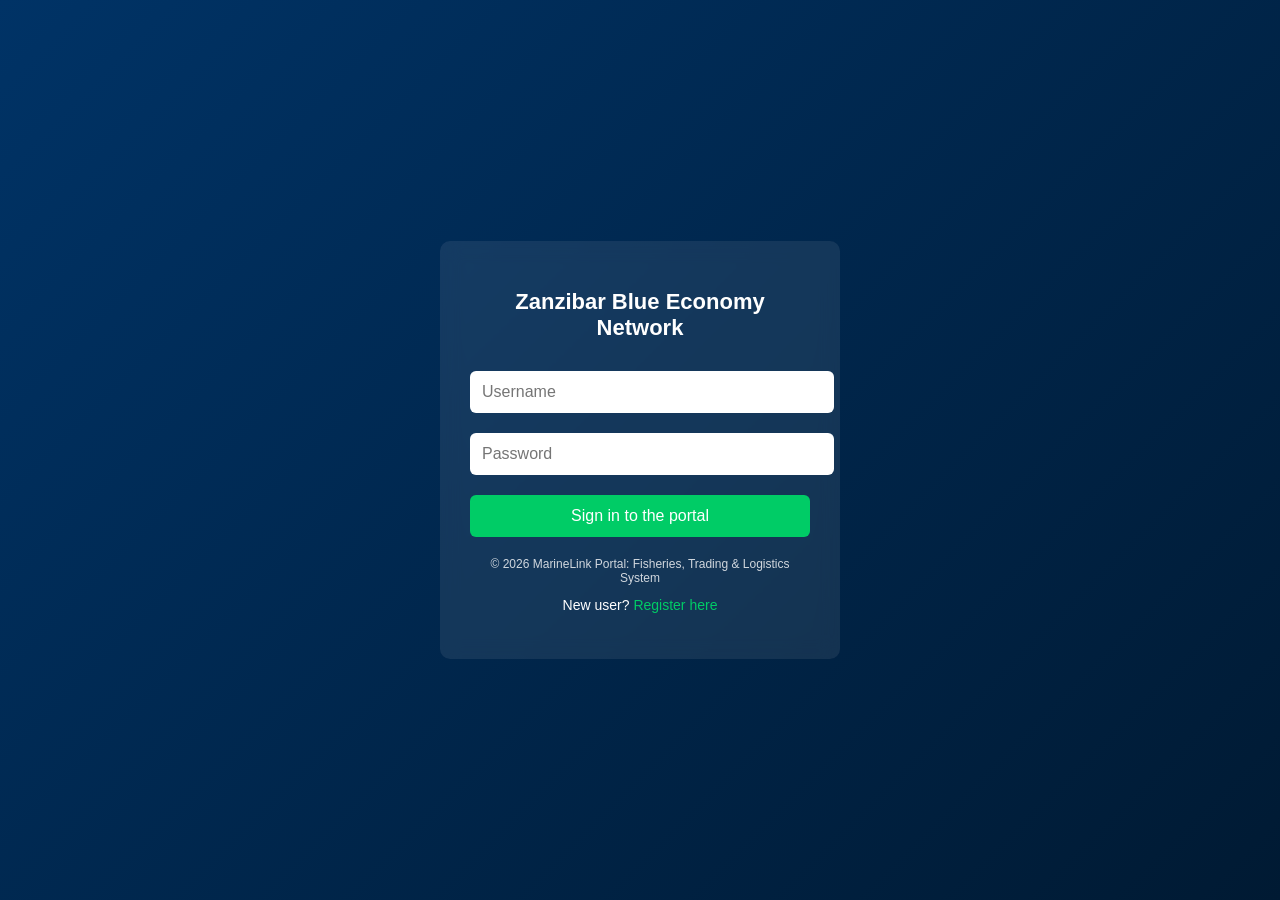
<file: index.html>
<!DOCTYPE html>
<html lang="en">
<head>
    <meta charset="UTF-8">
    <title>MarineLink Portal - Login</title>
    <link rel="stylesheet" href="css/login.css">
</head>

<body>

<div class="container">
        <div class="login-box">
        <h2>Zanzibar Blue Economy Network</h2>

        <input id="username" type="text" placeholder="Username">
        <input id="password" type="password" placeholder="Password">

        <button onclick="login()">Sign in to the portal</button>

        <p class="footer-text">
            &copy; 2026 MarineLink Portal: Fisheries, Trading & Logistics System
        </p>

        <p class="register-link">
            New user? <a href="register.html">Register here</a>
        </p>

        <p id="error"></p>
    </div>
</div>

<script src="js/api.js"></script>
<script src="js/auth.js"></script>
</body>
</html>
</file>
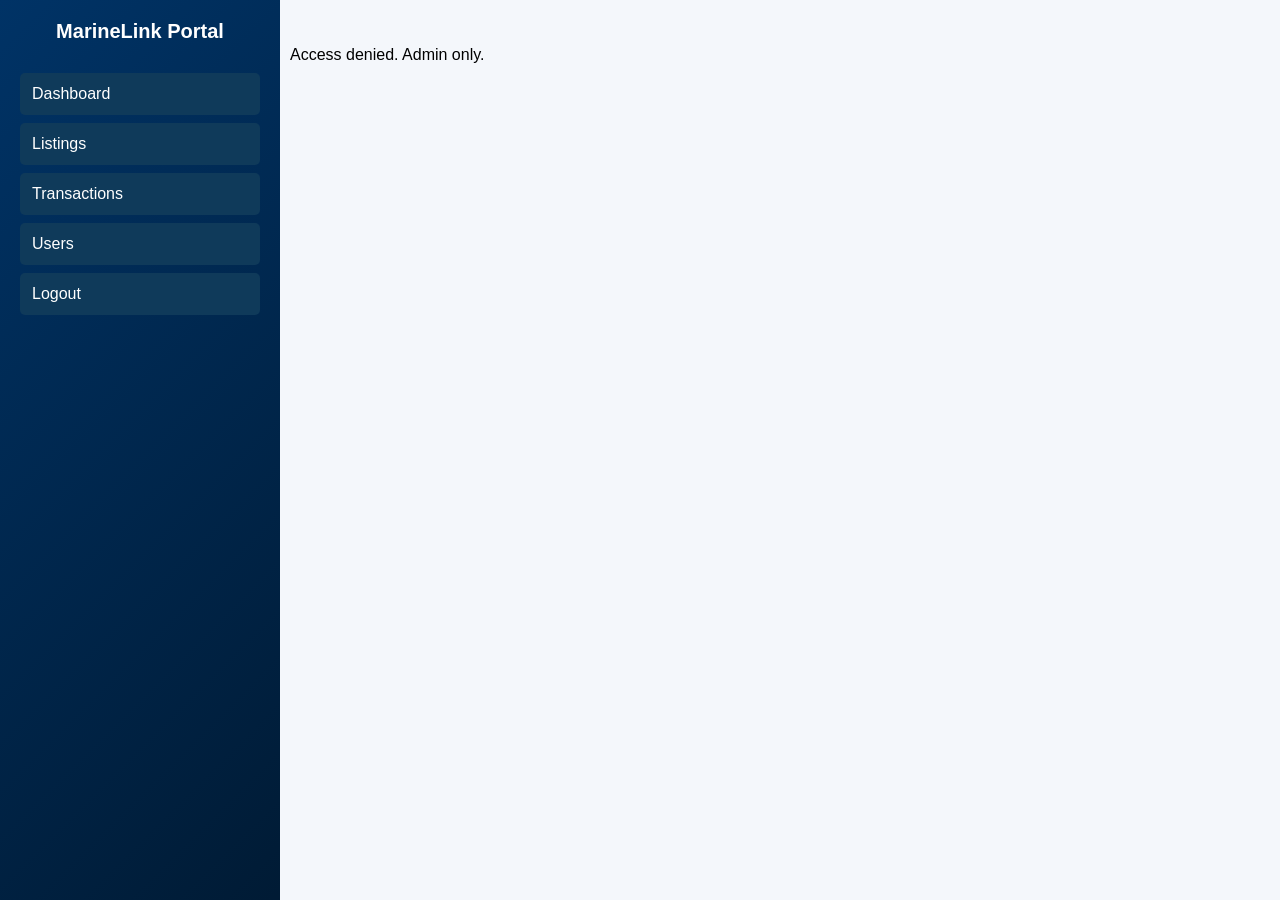
<file: admin_listings.html>
<!DOCTYPE html>
<html lang="en">
<head>
    <meta charset="UTF-8">
    <title>Admin Listings - MarineLink Portal</title>
    <link rel="stylesheet" href="css/dashboard.css">
    <link rel="stylesheet" href="css/tables.css">
</head>

<body>

<div class="sidebar">
    <h2>MarineLink Portal</h2>

    <ul>
        <li onclick="goDashboard()">Dashboard</li>
        <li onclick="navigate('admin_listings')">Listings</li>
        <li onclick="navigate('admin_transactions')">Transactions</li>
        <li onclick="navigate('admin_users')">Users</li>
        <li onclick="logout()">Logout</li>
    </ul>
</div>

<div class="main">
    <h1>All Listings</h1>

    <table id="adminListingsTable">
        <thead>
            <tr>
                <th>ID</th>
                <th>Species</th>
                <th>Location</th>
                <th>Weight (kg)</th>
                <th>Price/kg</th>
                <th>Status</th>
                <th>Fisher</th>
            </tr>
        </thead>
        <tbody></tbody>
    </table>

    <p id="error"></p>
</div>

<script src="js/api.js"></script>
<script src="js/admin-listings.js"></script>
</body>
</html>
</file>
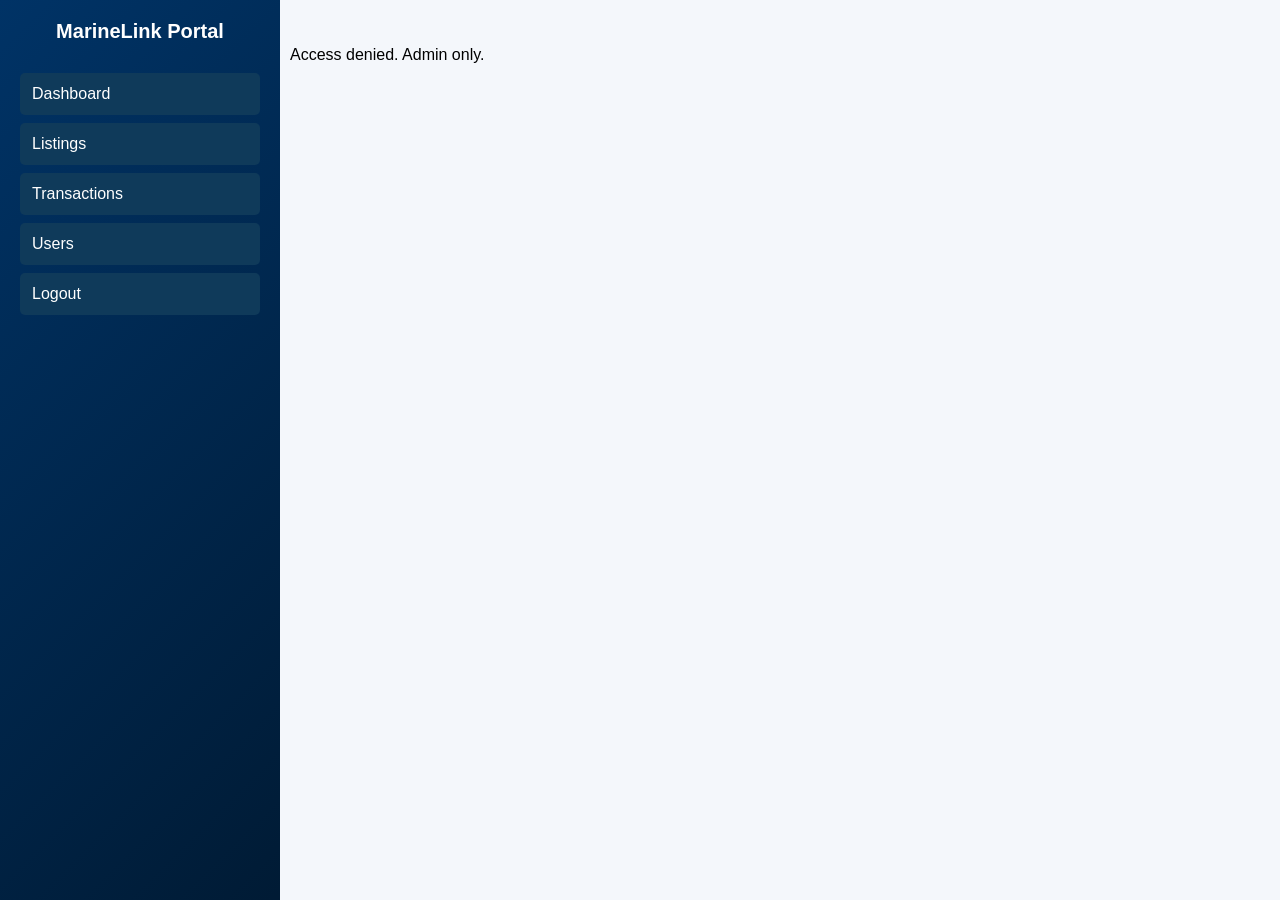
<file: admin_transactions.html>
<!DOCTYPE html>
<html lang="en">
<head>
    <meta charset="UTF-8">
    <title>Admin Transactions - MarineLink Portal</title>
    <link rel="stylesheet" href="css/dashboard.css">
    <link rel="stylesheet" href="css/tables.css">
</head>

<body>

<div class="sidebar">
    <h2>MarineLink Portal</h2>

    <ul>
        <li onclick="goDashboard()">Dashboard</li>
        <li onclick="navigate('admin_listings')">Listings</li>
        <li onclick="navigate('admin_transactions')">Transactions</li>
        <li onclick="navigate('admin_users')">Users</li>
        <li onclick="logout()">Logout</li>
    </ul>
</div>

<div class="main">
    <h1>All Transactions</h1>

    <table id="adminTransactionsTable">
        <thead>
            <tr>
                <th>ID</th>
                <th>Listing</th>
                <th>Fisher</th>
                <th>Buyer</th>
                <th>Total Price (TZS)</th>
                <th>Status</th>
                <th>Date</th>
            </tr>
        </thead>
        <tbody></tbody>
    </table>

    <p id="error"></p>
</div>

<script src="js/api.js"></script>
<script src="js/admin-transactions.js"></script>
</body>
</html>
</file>
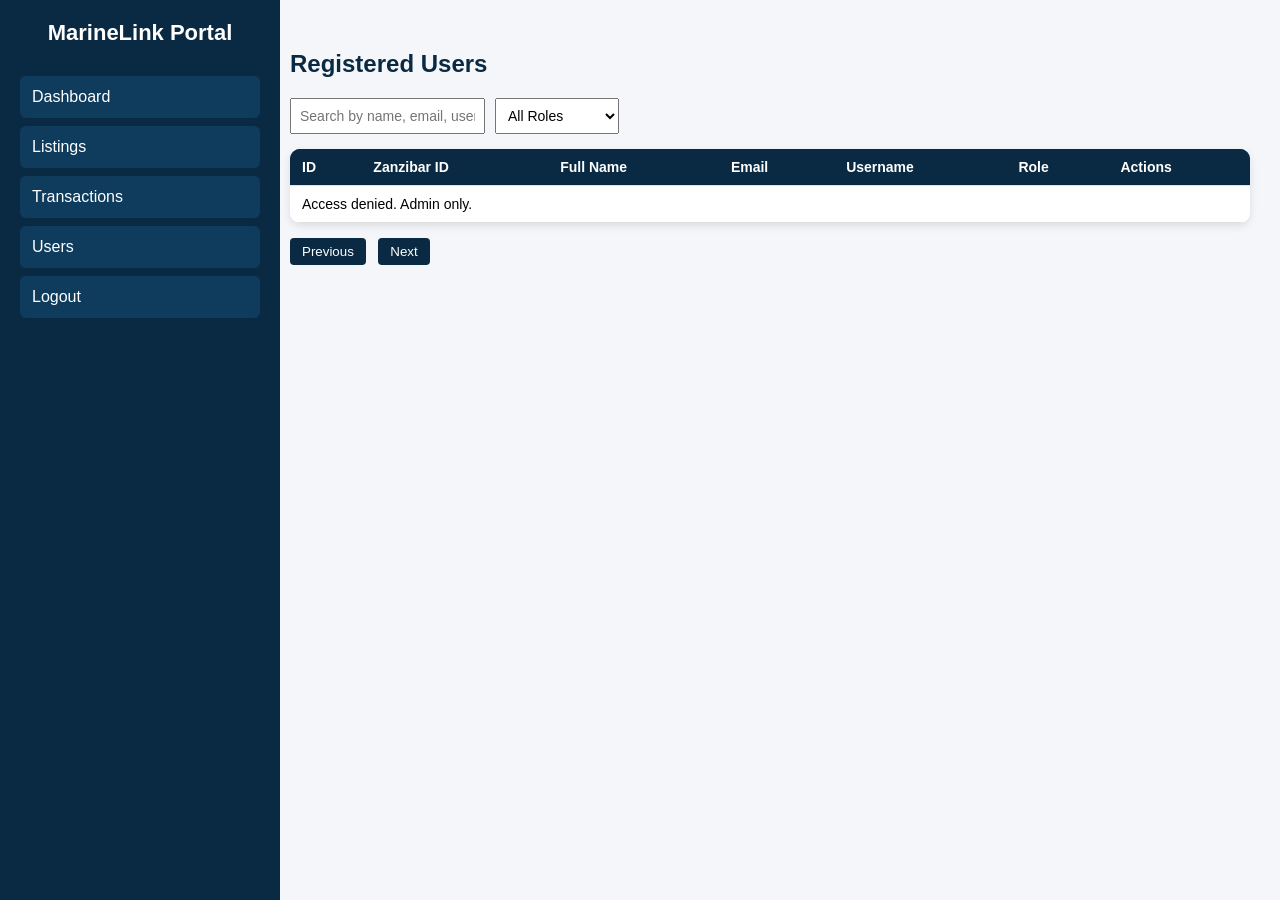
<file: admin_users.html>
<!DOCTYPE html>
<html lang="en">

<head>
    <meta charset="UTF-8">
    <title>Admin - User Management</title>
    <link rel="stylesheet" href="css/dashboard.css">
    <link rel="stylesheet" href="css/users.css">
</head>

<body>

<div class="sidebar">
    <h2>MarineLink Portal</h2>

    <ul>
        <li onclick="goDashboard()">Dashboard</li>
        <li onclick="navigate('admin_listings')">Listings</li>
        <li onclick="navigate('admin_transactions')">Transactions</li>
        <li onclick="navigate('admin_users')" id="adminOnly">Users</li>
        <li onclick="logout()">Logout</li>
    </ul>
</div>

<div class="main">

    <h2>Registered Users</h2>

    <div class="search-filter-container">
        <input type="text" id="searchInput" placeholder="Search by name, email, username, or Zanzibar ID">

        <select id="roleFilter">
            <option value="">All Roles</option>
            <option value="ADMIN">ADMIN</option>
            <option value="FISHER">FISHER</option>
            <option value="BUYER">BUYER</option>
            <option value="REGULATOR">REGULATOR</option>
        </select>
    </div>

    <table class="users-table">
        <thead>
            <tr>
                <th>ID</th>
                <th>Zanzibar ID</th>
                <th>Full Name</th>
                <th>Email</th>
                <th>Username</th>
                <th>Role</th>
                <th>Actions</th>
            </tr>
        </thead>
        <tbody id="usersTableBody"></tbody>
    </table>

    <!-- EDIT USER MODAL -->
    <div id="editModal" class="modal">
        <div class="modal-box">
            <h3>Edit User</h3>

            <div class="form-group">
                <label>Zanzibar ID</label>
                <input type="text" id="editZanzibarId">
            </div>

            <div class="form-group">
                <label>Full Name</label>
                <input type="text" id="editFullName">
            </div>

            <div class="form-group">
                <label>Email</label>
                <input type="email" id="editEmail">
            </div>

            <div class="form-group">
                <label>Username</label>
                <input type="text" id="editUsername">
            </div>

            <div class="form-group">
                <label>Role</label>
                <select id="editRole">
                    <option value="ADMIN">ADMIN</option>
                    <option value="FISHER">FISHER</option>
                    <option value="BUYER">BUYER</option>
                    <option value="REGULATOR">REGULATOR</option>
                </select>
            </div>

            <p id="editMessage"></p>

            <div class="modal-actions">
                <button class="btn save-btn" onclick="confirmEdit()">Save</button>
                <button class="btn cancel-btn" onclick="closeEditModal()">Cancel</button>
            </div>
        </div>
    </div>

    <!-- DELETE USER MODAL -->
    <div id="deleteModal" class="modal">
        <div class="modal-content">
            <h3 id="deleteUserName"></h3>

            <p id="deleteMessage"></p>

            <div class="modal-actions">
                <button class="btn danger" onclick="confirmDelete()">Yes, Delete</button>
                <button class="btn" onclick="closeDeleteModal()">Cancel</button>
            </div>
        </div>
    </div>

    <div class="pagination">
        <button onclick="previousPage()">Previous</button>
        <button onclick="nextPage()">Next</button>
    </div>

    <p id="error"></p>

</div>

<script src="js/api.js"></script>
<script src="js/admin-users.js"></script>
</body>

</html>
</file>
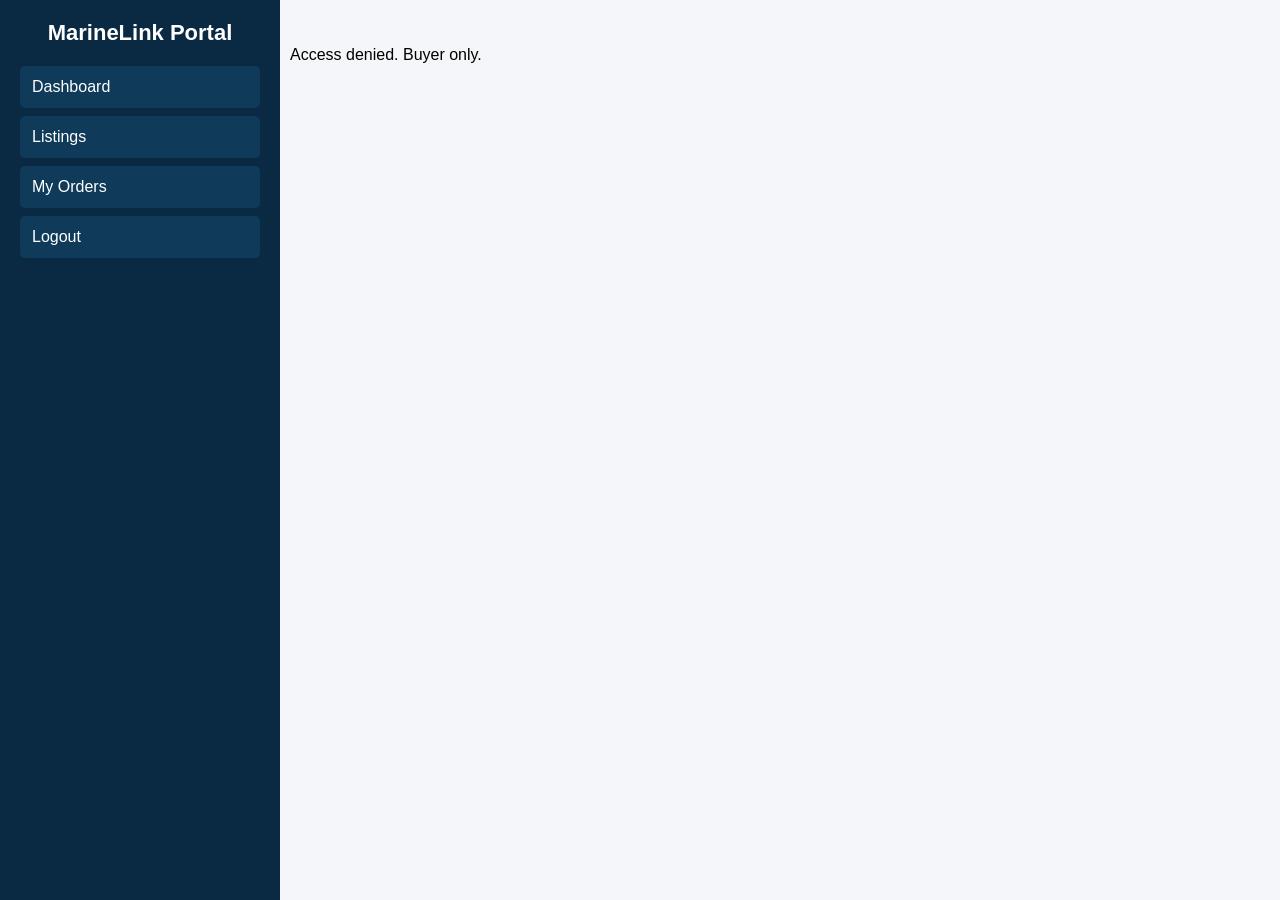
<file: buyer_dashboard.html>
<!DOCTYPE html>
<html lang="en">
<head>
    <meta charset="UTF-8">
    <title>Buyer Dashboard - MarineLink Portal</title>
    <link rel="stylesheet" href="css/dashboard.css">
</head>

<body>

<div class="sidebar">
    <h2>MarineLink Portal</h2>

    <ul>
        <li onclick="goDashboard()">Dashboard</li>
        <li onclick="navigate('buyer_listings')">Listings</li>
        <li onclick="navigate('buyer_orders')">My Orders</li>
        <li onclick="logout()">Logout</li>
    </ul>
</div>

<div class="main">
    <div class="dashboard-header">
        <h2>Welcome, <span id="welcomeBuyer"></span></h2>
    </div>

    <div class="stats-grid">
        <div class="card">
            <h3>Total Orders</h3>
            <span id="totalOrders">0</span>
        </div>

        <div class="card">
            <h3>Completed Orders</h3>
            <span id="completedOrders">0</span>
        </div>

        <div class="card">
            <h3>Pending Orders</h3>
            <span id="pendingOrders">0</span>
        </div>

        <div class="card">
            <h3>Total Spent</h3>
            <span id="totalSpent">0 TZS</span>
        </div>
    </div>

    <h2>Recent Orders</h2>

    <table id="buyerOrdersTable">
        <thead>
            <tr>
                <th>ID</th>
                <th>Listing</th>
                <th>Fisher</th>
                <th>Total Price (TZS)</th>
                <th>Status</th>
                <th>Date</th>
            </tr>
        </thead>
        <tbody></tbody>
    </table>

    <p id="error"></p>
</div>

<script src="js/api.js"></script>
<script src="js/buyer-dashboard.js"></script>
</body>
</html>
</file>
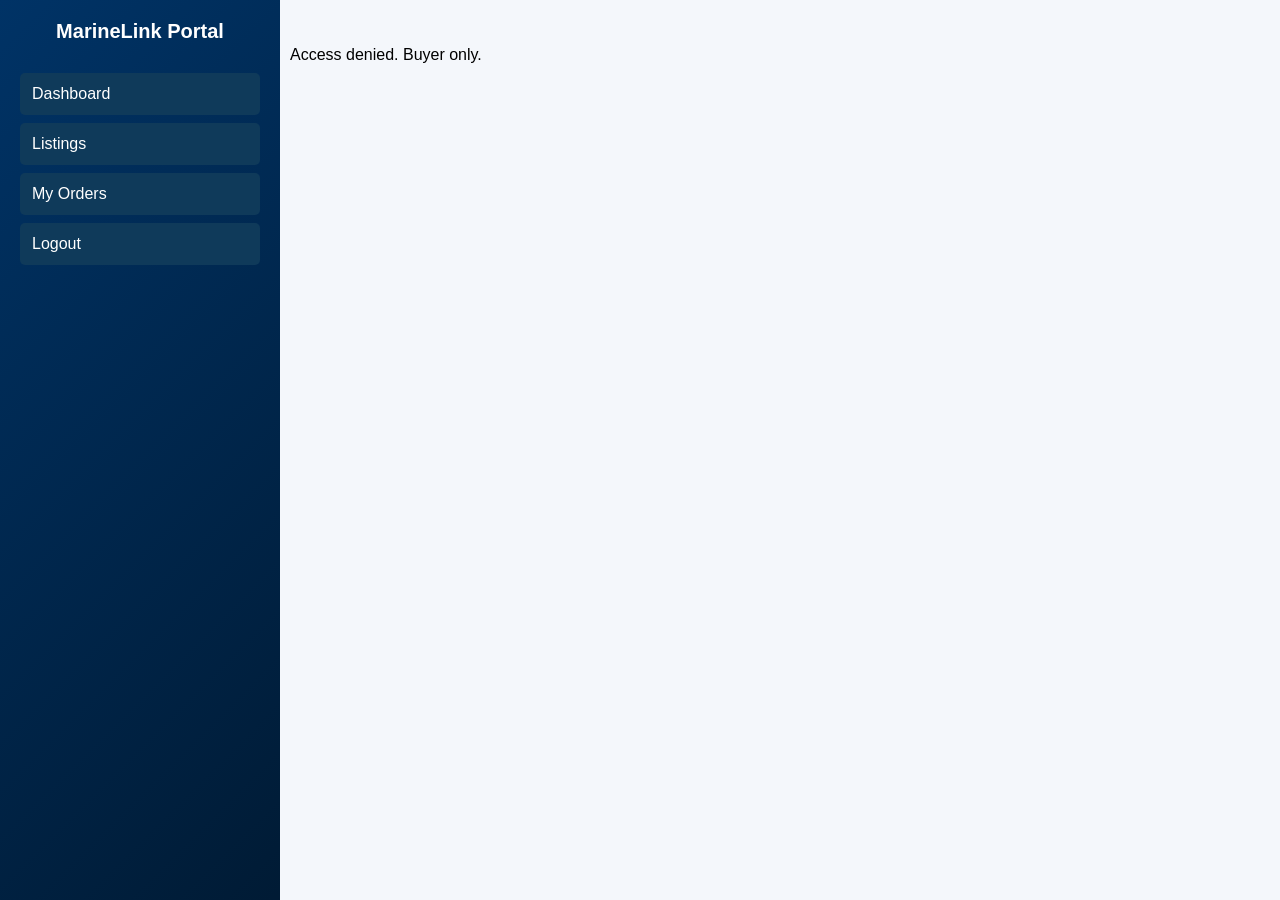
<file: buyer_listings.html>
<!DOCTYPE html>
<html lang="en">
<head>
    <meta charset="UTF-8">
    <title>Buyer Listings - MarineLink Portal</title>
    <link rel="stylesheet" href="css/dashboard.css">
    <link rel="stylesheet" href="css/tables.css">
</head>

<body>

<div class="sidebar">
    <h2>MarineLink Portal</h2>

    <ul>
        <li onclick="goDashboard()">Dashboard</li>
        <li onclick="navigate('buyer_listings')">Listings</li>
        <li onclick="navigate('buyer_orders')">My Orders</li>
        <li onclick="logout()">Logout</li>
    </ul>
</div>

<div class="main">
    <h1>Available Listings</h1>

    <table id="buyerListingsTable">
        <thead>
            <tr>
                <th>ID</th>
                <th>Species</th>
                <th>Location</th>
                <th>Weight (kg)</th>
                <th>Price/kg</th>
                <th>Status</th>
                <th>Action</th>
            </tr>
        </thead>
        <tbody></tbody>
    </table>

    <p id="message"></p>
</div>

<script src="js/api.js"></script>
<script src="js/buyer-listings.js"></script>
</body>
</html>
</file>
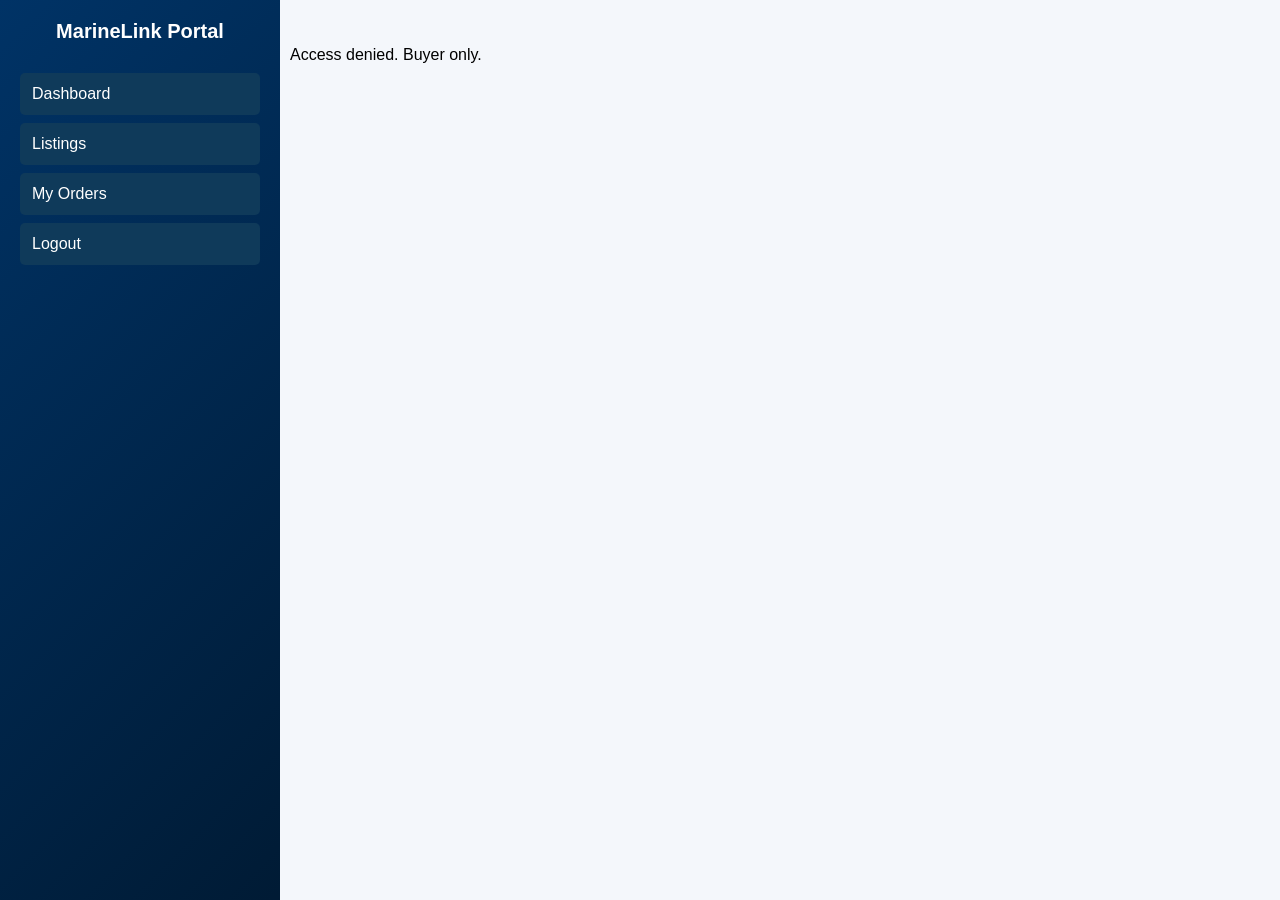
<file: buyer_orders.html>
<!DOCTYPE html>
<html lang="en">
<head>
    <meta charset="UTF-8">
    <title>My Orders - MarineLink Portal</title>
    <link rel="stylesheet" href="css/dashboard.css">
    <link rel="stylesheet" href="css/tables.css">
</head>

<body>

<div class="sidebar">
    <h2>MarineLink Portal</h2>

    <ul>
        <li onclick="goDashboard()">Dashboard</li>
        <li onclick="navigate('buyer_listings')">Listings</li>
        <li onclick="navigate('buyer_orders')">My Orders</li>
        <li onclick="logout()">Logout</li>
    </ul>
</div>

<div class="main">
    <h1>My Orders</h1>

    <table id="buyerOrdersTable">
        <thead>
            <tr>
                <th>ID</th>
                <th>Listing</th>
                <th>Fisher</th>
                <th>Total Price (TZS)</th>
                <th>Status</th>
                <th>Date</th>
            </tr>
        </thead>
        <tbody></tbody>
    </table>
</div>

<script src="js/api.js"></script>
<script src="js/buyer-orders.js"></script>
</body>
</html>
</file>
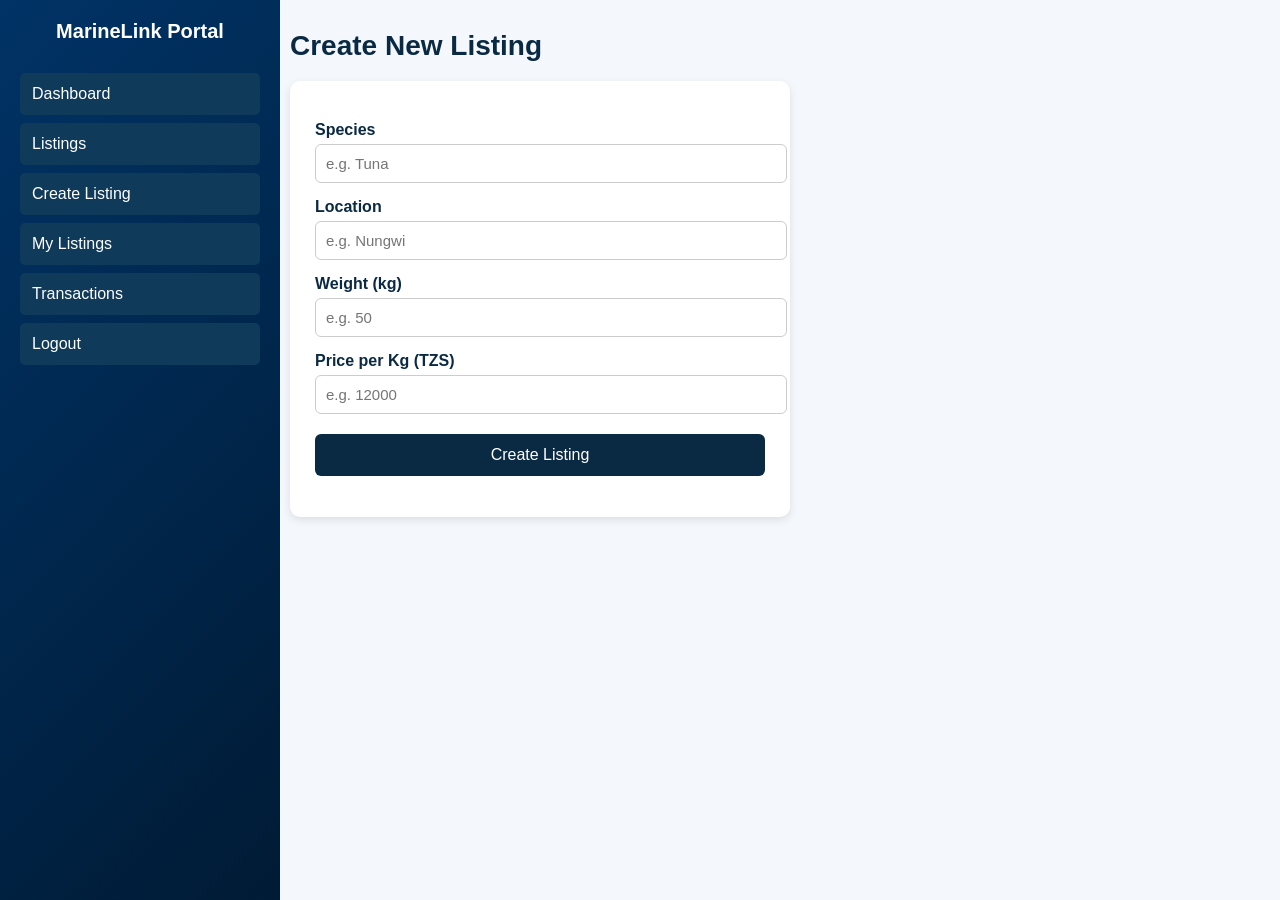
<file: create-listing.html>
<!DOCTYPE html>
<html lang="en">
<head>
    <meta charset="UTF-8">
    <title>Create Listing - MarineLink Portal</title>
    <link rel="stylesheet" href="css/dashboard.css">
    <link rel="stylesheet" href="css/forms.css">
</head>

<body>

<div class="sidebar">
    <h2>MarineLink Portal</h2>

    <ul>
        <li onclick="goDashboard()">Dashboard</li>
        <li onclick="navigate('fisher_listings')">Listings</li>
        <li onclick="navigate('create-listing')" id="fisherOnly">Create Listing</li>
        <li onclick="navigate('my-listings')" id="fisherOnly">My Listings</li>
        <li onclick="navigate('fisher_transactions')">Transactions</li>
        <li onclick="logout()">Logout</li>
    </ul>
</div>

<div class="main">
    <h1>Create New Listing</h1>

    <div class="form-container">
        <label>Species</label>
        <input id="species" placeholder="e.g. Tuna">

        <label>Location</label>
        <input id="location" placeholder="e.g. Nungwi">

        <label>Weight (kg)</label>
        <input id="weight" type="number" placeholder="e.g. 50">

        <label>Price per Kg (TZS)</label>
        <input id="price" type="number" placeholder="e.g. 12000">

        <button onclick="createListing()" class="submit-btn">Create Listing</button>

        <p id="message"></p>
    </div>
</div>

<script src="js/api.js"></script>
<script src="js/create-listing.js"></script>
</body>
</html>
</file>
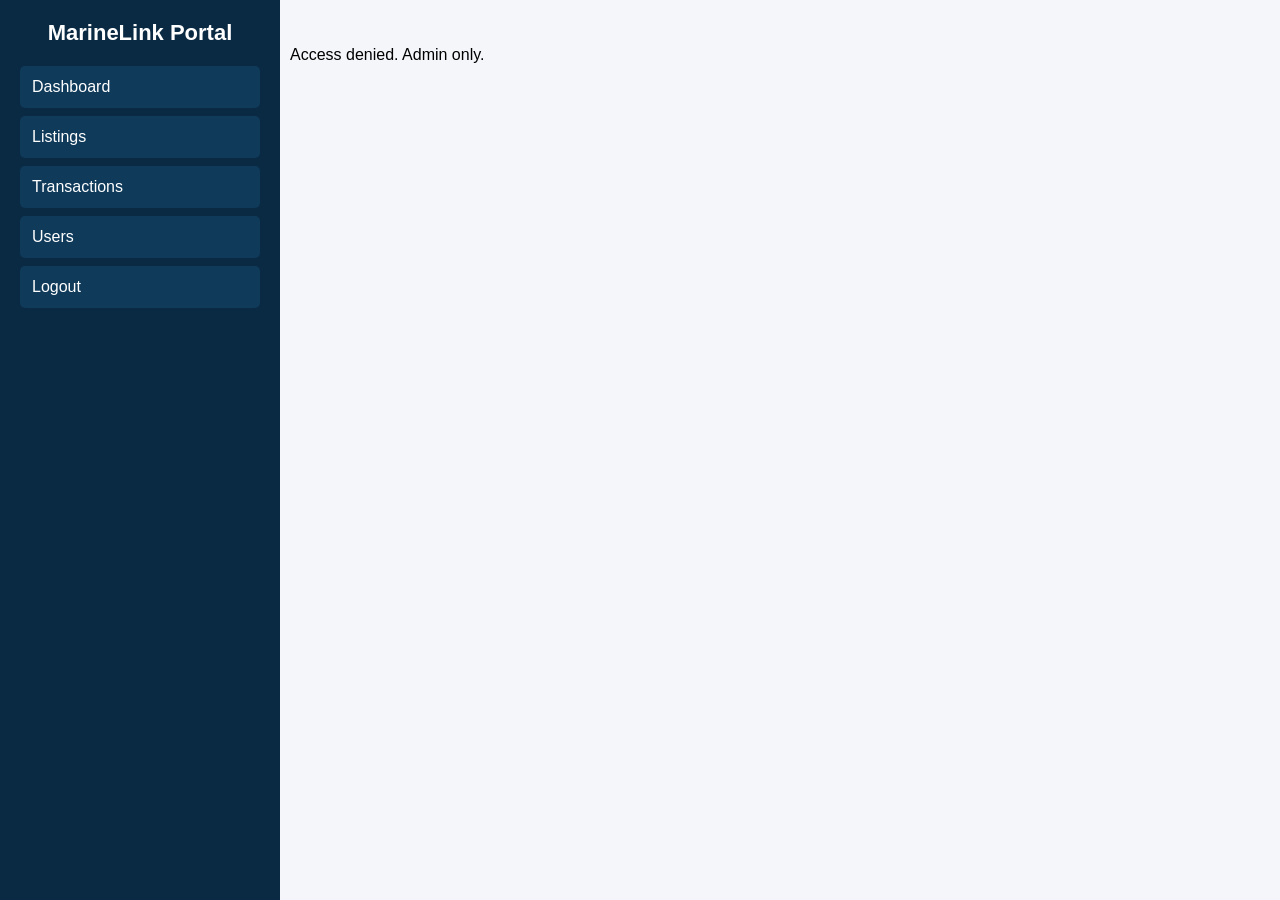
<file: dashboard.html>
<!DOCTYPE html>
<html lang="en">
<head>
    <meta charset="UTF-8">
    <title>MarineLink Portal Dashboard</title>
    <link rel="stylesheet" href="css/dashboard.css">
</head>

<body>

    <!-- SIDEBAR -->
    <div class="sidebar">
        <h2>MarineLink Portal</h2>

        <ul>
            <li onclick="goDashboard()">Dashboard</li>
            <li onclick="navigate('admin_listings')">Listings</li>
            <li onclick="navigate('admin_transactions')">Transactions</li>
            <li onclick="navigate('admin_users')" id="adminOnly">Users</li>
            <li onclick="logout()">Logout</li>
        </ul>
    </div>

    <!-- MAIN CONTENT -->
    <div class="main">

        <div class="dashboard-header">
            <h2>Welcome, <span id="welcomeUser"></span></h2>
        </div>

        <div class="stats-grid">
            <div class="card">
                <h3>Total Users</h3>
                <span id="totalUsers">0</span>
            </div>

            <div class="card">
                <h3>Total Listings</h3>
                <span id="totalListings">0</span>
            </div>

            <div class="card">
                <h3>Total Transactions</h3>
                <span id="totalTransactions">0</span>
            </div>

            <div class="card">
                <h3>Total Revenue</h3>
                <span id="totalRevenue">0 TZS</span>
            </div>
        </div>

        <p id="error"></p>

    </div>

    <script src="js/api.js"></script>
    <script src="js/dashboard.js"></script>
</body>
</html>
</file>
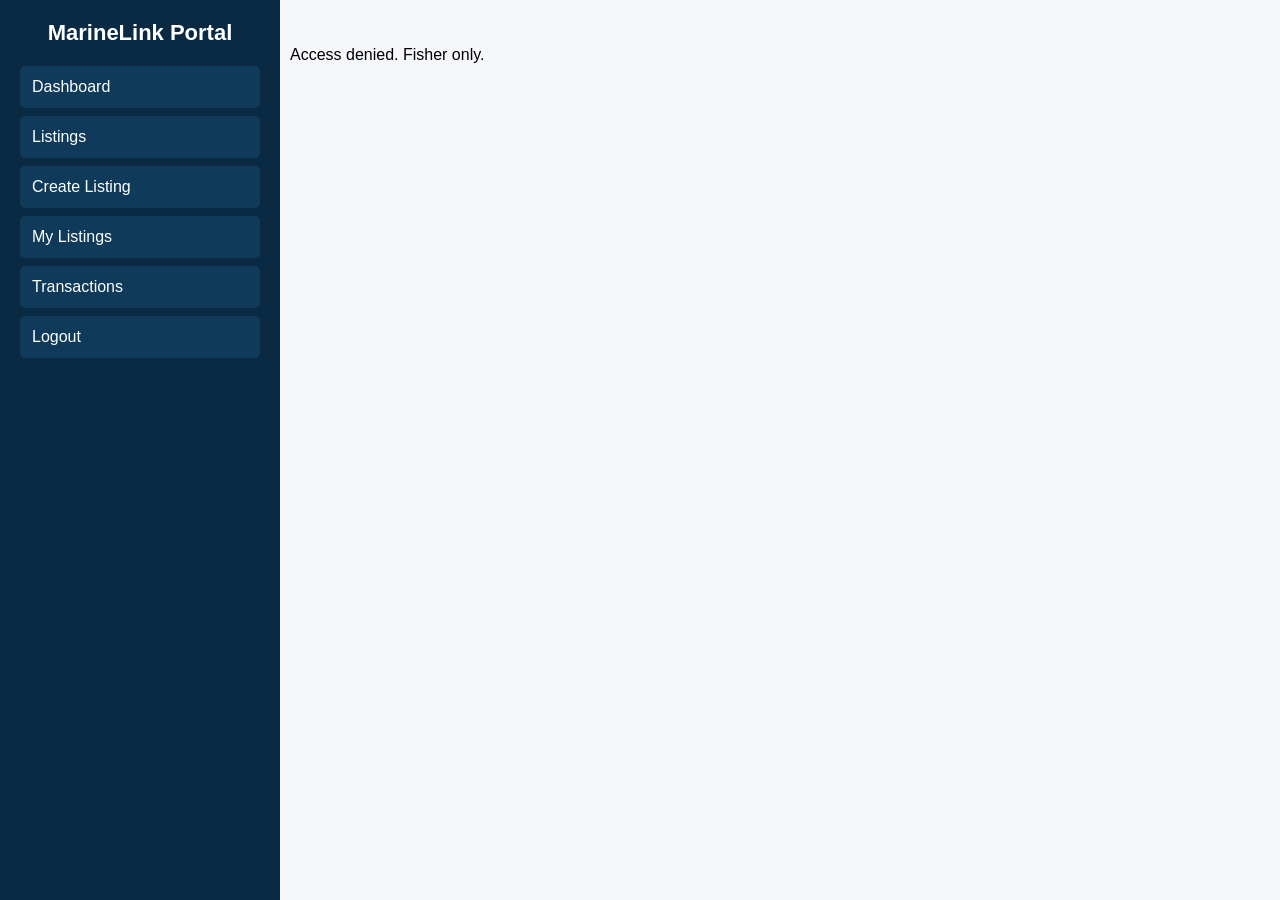
<file: fisher_dashboard.html>
<!DOCTYPE html>
<html lang="en">

<head>
    <meta charset="UTF-8">
    <title>Fisher Dashboard - MarineLink Portal</title>
    <link rel="stylesheet" href="css/dashboard.css">
</head>

<body>

    <div class="sidebar">
        <h2>MarineLink Portal</h2>

        <ul>
            <li onclick="goDashboard()">Dashboard</li>
            <li onclick="navigate('fisher_listings')">Listings</li>
            <li onclick="navigate('create-listing')" id="fisherOnly">Create Listing</li>
            <li onclick="navigate('my-listings')" id="fisherOnly">My Listings</li>
            <li onclick="navigate('fisher_transactions')">Transactions</li>
            <li onclick="logout()">Logout</li>
        </ul>
    </div>

    <div class="main">
        <h1>Welcome, <span id="fisherName"></span></h1>

        <div class="stats-container">
            <div class="stat-card">
                <h3>Total Listings</h3>
                <p id="totalListings">0</p>
            </div>

            <div class="stat-card">
                <h3>Total Transactions</h3>
                <p id="totalTransactions">0</p>
            </div>

            <div class="stat-card">
                <h3>Total Revenue</h3>
                <p id="totalRevenue">0</p>
            </div>

            <div class="stat-card">
                <h3>Pending Orders</h3>
                <p id="pendingOrders">0</p>
            </div>

            <div class="stat-card">
                <h3>Completed Orders</h3>
                <p id="completedOrders">0</p>
            </div>
        </div>

        <h2>Recent Listings</h2>

        <table id="myListingsTable">
            <thead>
                <tr>
                    <th>ID</th>
                    <th>Species</th>
                    <th>Location</th>
                    <th>Weight (kg)</th>
                    <th>Price/kg</th>
                    <th>Status</th>
                </tr>
            </thead>
            <tbody></tbody>
        </table>
    </div>

    <script src="js/api.js"></script>
    <script src="js/fisher-dashboard.js"></script>
</body>

</html>
</file>
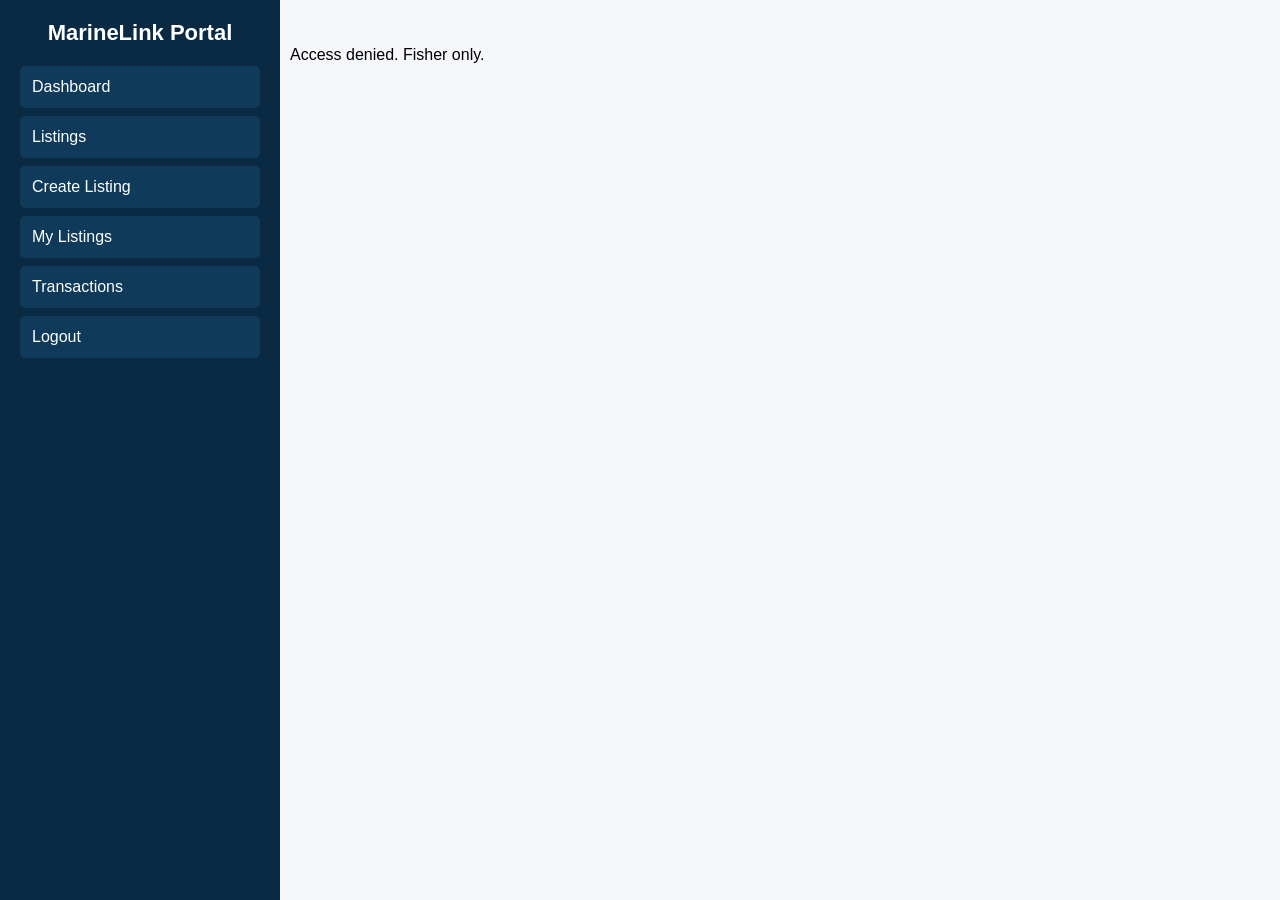
<file: fisher_listings.html>
<!DOCTYPE html>
<html lang="en">
<head>
    <meta charset="UTF-8">
    <title>All Listings - MarineLink Portal</title>
    <link rel="stylesheet" href="css/tables.css">
    <link rel="stylesheet" href="css/dashboard.css">
</head>

<body>

<div class="sidebar">
    <h2>MarineLink Portal</h2>

    <ul>
        <li onclick="goDashboard()">Dashboard</li>
        <li onclick="navigate('fisher_listings')">Listings</li>
        <li onclick="navigate('create-listing')" id="fisherOnly">Create Listing</li>
        <li onclick="navigate('my-listings')" id="fisherOnly">My Listings</li>
        <li onclick="navigate('fisher_transactions')">Transactions</li>
        <li onclick="logout()">Logout</li>
    </ul>
</div>

<div class="main">
    <h1>All Listings</h1>

    <table id="allListingsTable">
        <thead>
            <tr>
                <th>ID</th>
                <th>Species</th>
                <th>Location</th>
                <th>Weight (kg)</th>
                <th>Price/kg</th>
                <th>Status</th>
            </tr>
        </thead>
        <tbody></tbody>
    </table>
</div>

<script src="js/api.js"></script>
<script src="js/fisher-listings.js"></script>
</body>
</html>
</file>
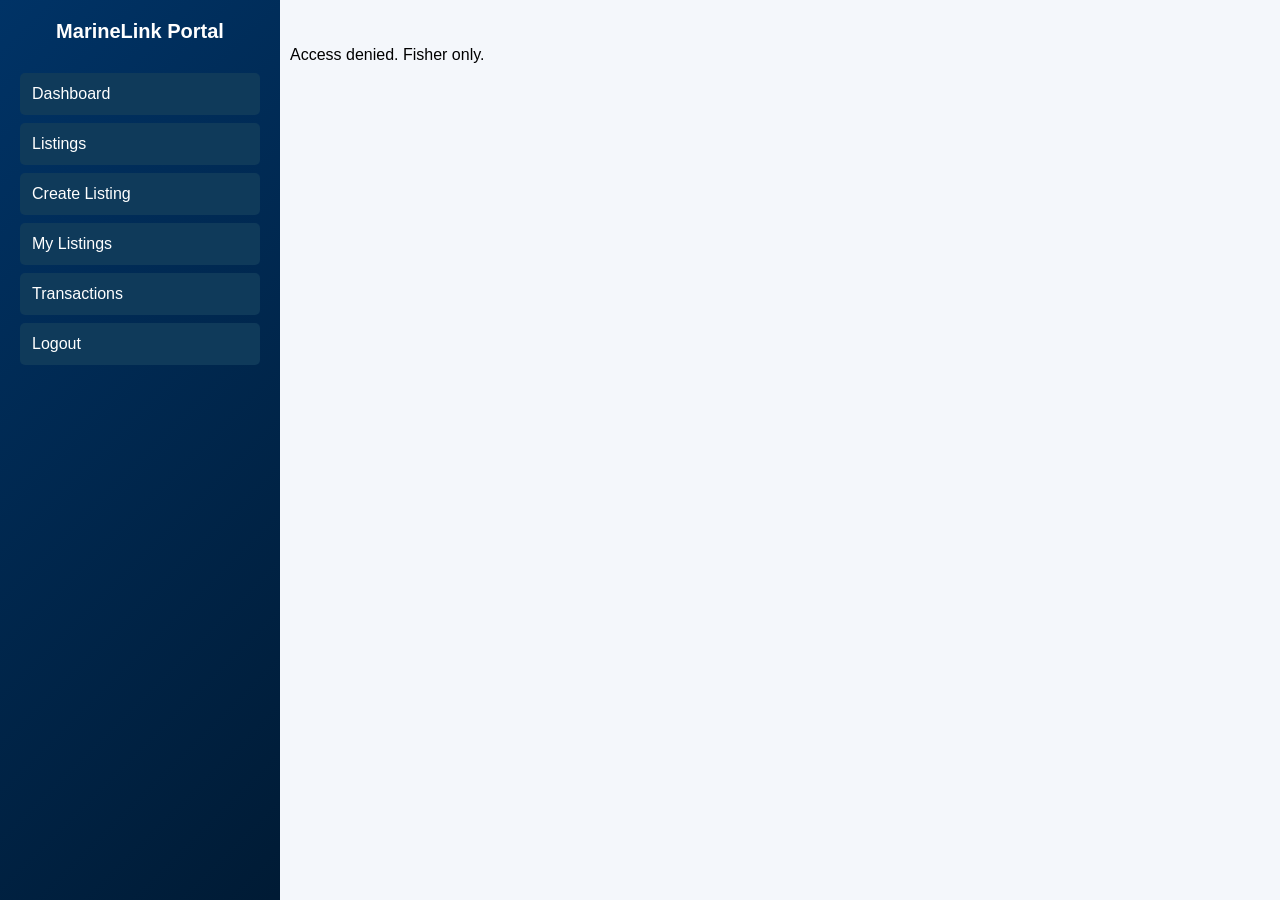
<file: fisher_transactions.html>
<!DOCTYPE html>
<html lang="en">
<head>
    <meta charset="UTF-8">
    <title>Fisher Transactions - MarineLink Portal</title>
    <link rel="stylesheet" href="css/dashboard.css">
    <link rel="stylesheet" href="css/tables.css">
</head>

<body>

<div class="sidebar">
    <h2>MarineLink Portal</h2>

    <ul>
        <li onclick="goDashboard()">Dashboard</li>
        <li onclick="navigate('fisher_listings')">Listings</li>
        <li onclick="navigate('create-listing')">Create Listing</li>
        <li onclick="navigate('my-listings')">My Listings</li>
        <li onclick="navigate('fisher_transactions')">Transactions</li>
        <li onclick="logout()">Logout</li>
    </ul>
</div>

<div class="main">
    <h1>My Transactions</h1>

    <table id="fisherTransactionsTable">
        <thead>
            <tr>
                <th>ID</th>
                <th>Listing</th>
                <th>Buyer</th>
                <th>Total Price (TZS)</th>
                <th>Status</th>
                <th>Date</th>
            </tr>
        </thead>
        <tbody></tbody>
    </table>

    <p id="error"></p>
</div>

<script src="js/api.js"></script>
<script src="js/fisher-transactions.js"></script>
</body>
</html>
</file>
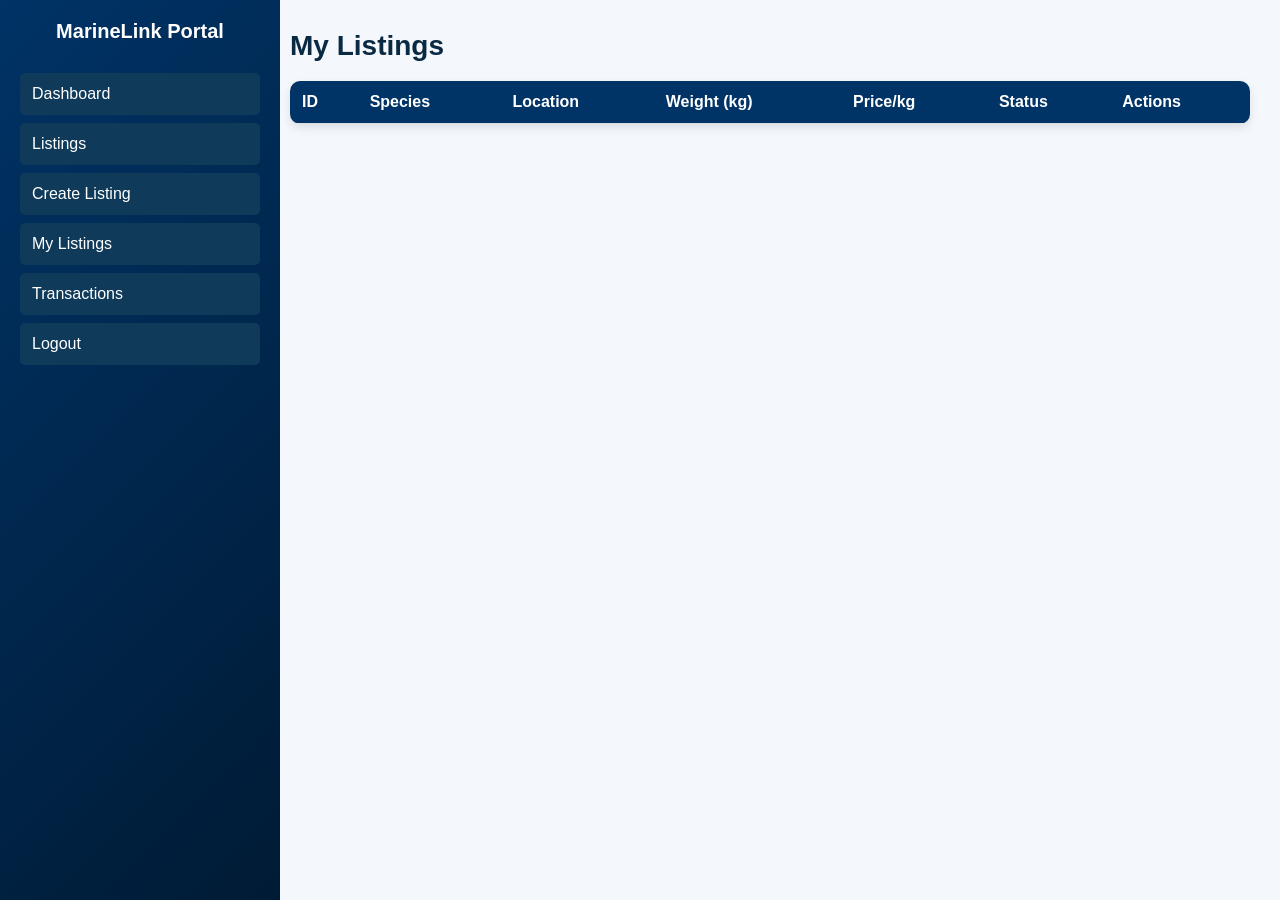
<file: my-listings.html>
<!DOCTYPE html>
<html lang="en">
<head>
    <meta charset="UTF-8">
    <title>My Listings - MarineLink Portal</title>
    <link rel="stylesheet" href="css/dashboard.css">
    <link rel="stylesheet" href="css/tables.css">
    <link rel="stylesheet" href="css/forms.css">
</head>

<body>

<div class="sidebar">
    <h2>MarineLink Portal</h2>

    <ul>
        <li onclick="goDashboard()">Dashboard</li>
        <li onclick="navigate('fisher_listings')">Listings</li>
        <li onclick="navigate('create-listing')" id="fisherOnly">Create Listing</li>
        <li onclick="navigate('my-listings')" id="fisherOnly">My Listings</li>
        <li onclick="navigate('fisher_transactions')">Transactions</li>
        <li onclick="logout()">Logout</li>
    </ul>
</div>

<div class="main">
    <h1>My Listings</h1>

    <table id="myListingsTable">
        <thead>
            <tr>
                <th>ID</th>
                <th>Species</th>
                <th>Location</th>
                <th>Weight (kg)</th>
                <th>Price/kg</th>
                <th>Status</th>
                <th>Actions</th>
            </tr>
        </thead>
        <tbody></tbody>
    </table>
</div>

<!-- Edit Modal -->
<div id="editModal" class="modal">
    <div class="modal-content">
        <h3>Edit Listing</h3>

        <label>Species</label>
        <input id="editSpecies">

        <label>Location</label>
        <input id="editLocation">

        <label>Weight (kg)</label>
        <input id="editWeight">

        <label>Price per Kg</label>
        <input id="editPrice">

        <button onclick="saveListingEdit()" class="submit-btn">Save</button>
        <button class="cancel-btn" onclick="closeEditModal()">Cancel</button>

        <p id="editMessage"></p>
    </div>
</div>

<!-- Delete Modal -->
<div id="deleteModal" class="modal">
    <div class="modal-content">
        <h3>Delete Listing</h3>

        <p id="deleteListingText"></p>

        <button onclick="confirmDelete()" class="delete-confirm-btn">Yes, Delete</button>
        <button class="cancel-btn" onclick="closeDeleteModal()">Cancel</button>

        <p id="deleteMessage"></p>
    </div>
</div>

<script src="js/api.js"></script>
<script src="js/fisher-my-listings.js"></script>
</body>
</html>
</file>
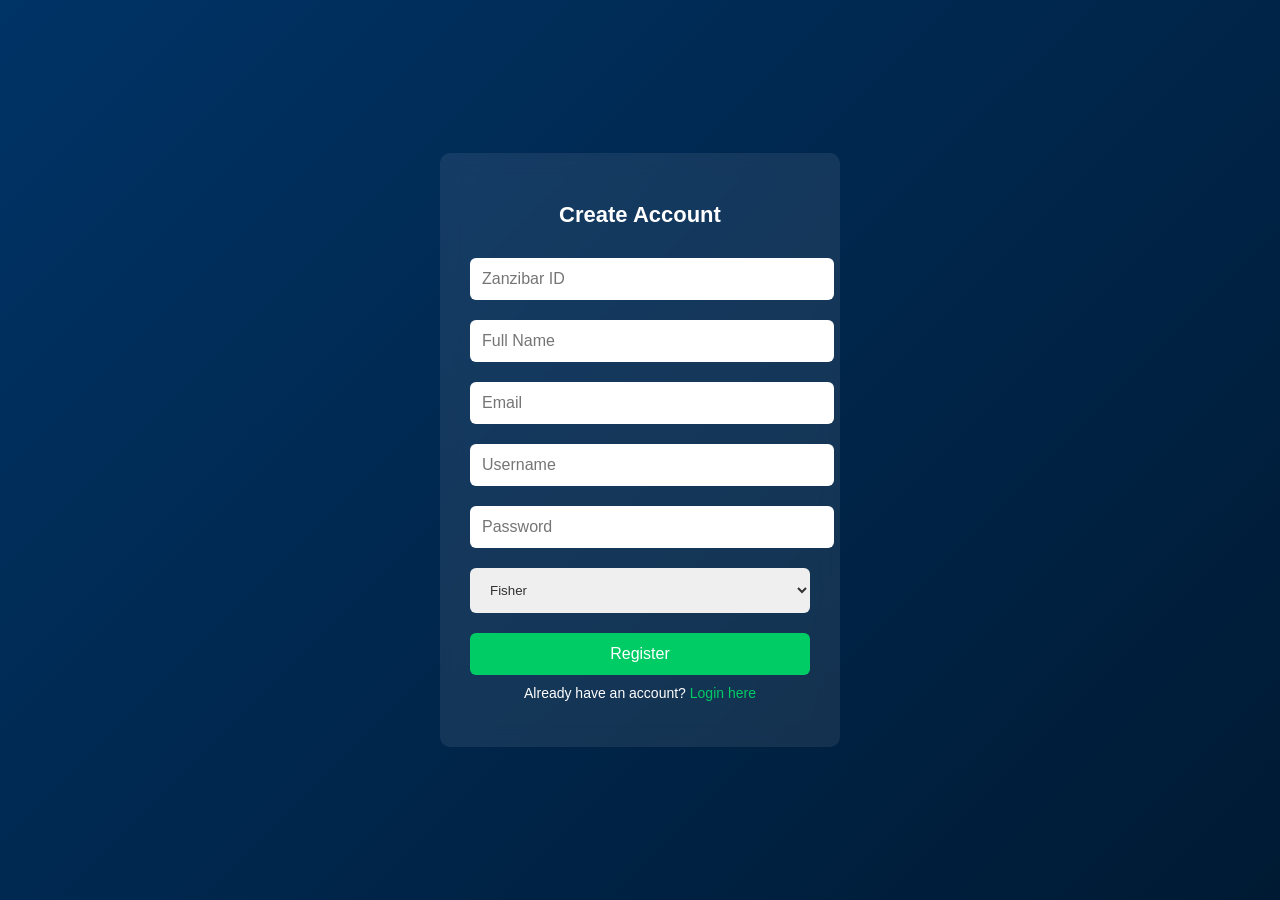
<file: register.html>
<!DOCTYPE html>
<html lang="en">
<head>
    <meta charset="UTF-8">
    <title>Register - MarineLink Portal</title>
    <link rel="stylesheet" href="css/login.css">
</head>

<body>

<div class="container">
    <div class="login-box">
        <h2>Create Account</h2>

        <input id="reg_zanzibarId" type="text" placeholder="Zanzibar ID">
        <input id="reg_fullName" type="text" placeholder="Full Name">
        <input id="reg_email" type="text" placeholder="Email">
        <input id="reg_username" type="text" placeholder="Username">
        <input id="reg_password" type="password" placeholder="Password">
        <select id="reg_role">
            <option value="FISHER">Fisher</option>
            <option value="BUYER">Buyer</option>
            <option value="REGULATOR">Regulator</option>
            <option value="ADMIN">Admin</option>
        </select>

        <button onclick="register()">Register</button>

        <p class="register-link">
            Already have an account? <a href="index.html">Login here</a>
        </p>

        <p id="error"></p>
    </div>
</div>

<script src="js/api.js"></script>
<script src="js/auth.js"></script>
</body>
</html>
</file>
<file: css/login.css>
body {
    margin: 0;
    padding: 0;
    font-family: Arial, sans-serif;
    background: linear-gradient(135deg, #003366, #001a33);
    height: 100vh;
    display: flex;
    justify-content: center;
    align-items: center;
}

.container {
    width: 100%;
    max-width: 400px;
}

.login-box {
    background: rgba(255, 255, 255, 0.08);
    padding: 30px;
    border-radius: 10px;
    text-align: center;
    backdrop-filter: blur(10px);
    color: white;
}

.login-box h2 {
    margin-bottom: 20px;
    font-size: 22px;
    font-weight: bold;
}

input {
    width: 100%;
    padding: 12px;
    margin: 10px 0;
    border-radius: 6px;
    border: none;
    outline: none;
    font-size: 16px;
}

button {
    width: 100%;
    padding: 12px;
    background: #00cc66;
    border: none;
    border-radius: 6px;
    font-size: 16px;
    color: white;
    cursor: pointer;
    margin-top: 10px;
}
select {
    padding: 14px 16px;
    width: 100%;
    margin: 10px 0;
    border-radius: 6px;
    border: none;
    color: #333;
}

select option {
    font-size: 14px;

}

button:hover {
    background: #00994d;
}

.footer-text {
    margin-top: 20px;
    font-size: 12px;
    opacity: 0.8;
}

.register-link {
    margin-top: 10px;
    font-size: 14px;
}

.register-link a {
    color: #00cc66;
    text-decoration: none;
}

#error {
    color: #ff6666;
    margin-top: 10px;
}
</file>
<file: css/dashboard.css>
body {
    margin: 0;
    font-family: Arial, sans-serif;
    background: #f4f6f9;
    display: flex;
}

/* SIDEBAR */
.sidebar {
    width: 240px;
    background: #0a2a43;
    color: white;
    height: 100vh;
    padding: 20px;
    position: fixed;
}

.sidebar h2 {
    margin-bottom: 30px;
    font-size: 22px;
    text-align: center;
}

.sidebar ul {
    list-style: none;
    padding: 0;
}

.sidebar ul li {
    padding: 12px;
    margin: 8px 0;
    background: #0f3b5c;
    cursor: pointer;
    border-radius: 6px;
    transition: 0.3s;
}

.sidebar ul li:hover {
    background: #14527a;
}

/* MAIN CONTENT */
.main {
    margin-left: 260px;
    padding: 30px;
    width: calc(100% - 260px);
}

/* HEADER */
.dashboard-header h2 {
    font-size: 26px;
    margin-bottom: 25px;
    color: #0a2a43;
}

/* STATS GRID */
.stats-grid {
    display: flex;
    gap: 20px;
    flex-wrap: nowrap;
}

.card {
    background: white;
    padding: 20px;
    width: 220px;
    border-radius: 10px;
    box-shadow: 0 3px 8px rgba(0,0,0,0.1);
    text-align: center;
    transition: 0.3s;
}

.card:hover {
    transform: translateY(-5px);
}

.card h3 {
    margin-bottom: 10px;
    font-size: 18px;
    color: #0a2a43;
}

.card span {
    font-size: 24px;
    font-weight: bold;
    color: #333;
}

/* ERROR MESSAGE */
#error {
    margin-top: 20px;
    color: red;
    font-weight: bold;
}
/* ===============================
   GENERAL PAGE LAYOUT
   =============================== */
body {
    margin: 0;
    font-family: Arial, sans-serif;
    background-color: #f4f6f9;
    display: flex;
}

/* ===============================
   SIDEBAR
   =============================== */
.sidebar {
    width: 240px;
    background-color: #0a2a43;
    color: white;
    height: 100vh;
    padding: 20px;
    position: fixed;
}

.sidebar h2 {
    margin-top: 0;
    margin-bottom: 20px;
    font-size: 22px;
    text-align: center;
}

.sidebar ul {
    list-style: none;
    padding: 0;
}

.sidebar ul li {
    padding: 12px;
    margin-bottom: 8px;
    background-color: #0f3a5a;
    border-radius: 5px;
    cursor: pointer;
    transition: 0.2s;
}

.sidebar ul li:hover {
    background-color: #13527d;
}

/* ===============================
   MAIN CONTENT
   =============================== */
.main {
    margin-left: 260px;
    padding: 30px;
    width: calc(100% - 260px);
}

.main h1 {
    margin-top: 0;
    font-size: 28px;
    color: #0a2a43;
}

/* ===============================
   DASHBOARD STATS CARDS
   =============================== */
.stats-container {
    display: flex;
    flex-wrap: wrap;
    gap: 20px;
    margin-bottom: 30px;
}

.stat-card {
    background-color: white;
    width: 220px;
    padding: 20px;
    border-radius: 10px;
    box-shadow: 0 3px 8px rgba(0,0,0,0.1);
    text-align: center;
    transition: 0.2s;
}

.stat-card:hover {
    transform: translateY(-3px);
}

.stat-card h3 {
    margin: 0;
    font-size: 18px;
    color: #0a2a43;
}

.stat-card p {
    margin-top: 10px;
    font-size: 24px;
    font-weight: bold;
    color: #13527d;
}

/* ===============================
   RECENT LISTINGS TABLE
   =============================== */
table {
    width: 100%;
    border-collapse: collapse;
    background-color: white;
    border-radius: 10px;
    overflow: hidden;
    box-shadow: 0 3px 8px rgba(0,0,0,0.1);
}

thead {
    background-color: #0a2a43;
    color: white;
}

thead th {
    padding: 12px;
    text-align: left;
}

tbody td {
    padding: 12px;
    border-bottom: 1px solid #e0e0e0;
}

tbody tr:hover {
    background-color: #f1f7ff;
}

/* ===============================
   RESPONSIVE DESIGN
   =============================== */
@media (max-width: 900px) {
    .stats-container {
        flex-direction: column;
        align-items: center;
    }

    .stat-card {
        width: 90%;
    }

    .main {
        margin-left: 0;
        width: 100%;
    }

    .sidebar {
        position: relative;
        width: 100%;
        height: auto;
    }
}
</file>
<file: css/tables.css>
body {
    margin: 0;
    font-family: Arial, sans-serif;
    background: #f4f7fb;
    display: flex;
}

/* Sidebar */
.sidebar {
    width: 240px;
    background: linear-gradient(135deg, #003366, #001a33);
    color: white;
    height: 100vh;
    padding: 20px;
}

.sidebar h2 {
    margin-bottom: 30px;
    font-size: 20px;
    text-align: center;
}

.sidebar ul {
    list-style: none;
    padding: 0;
}

.sidebar li {
    padding: 12px;
    margin: 8px 0;
    background: rgba(255,255,255,0.1);
    border-radius: 6px;
    cursor: pointer;
    transition: 0.3s;
}

.sidebar li:hover {
    background: rgba(255,255,255,0.2);
}


/* Main content */
.main {
    flex: 1;
    padding: 30px;
}

table {
    width: 100%;
    border-collapse: collapse;
    background: white;
    border-radius: 10px;
    overflow: hidden;
    box-shadow: 0 4px 10px rgba(0,0,0,0.1);
}

thead {
    background: #003366;
    color: white;
}

th, td {
    padding: 12px;
    text-align: left;
    border-bottom: 1px solid #ddd;
}

tbody tr:hover {
    background: #f1f1f1;
}
.modal {
    display: none;
    position: fixed;
    top: 0; left: 0;
    width: 100%; height: 100%;
    background: rgba(0,0,0,0.5);
    justify-content: center;
    align-items: center;
}

.modal-content {
    background: white;
    padding: 20px;
    width: 350px;
    border-radius: 10px;
    box-shadow: 0 4px 10px rgba(0,0,0,0.2);
}

.cancel-btn {
    background: #ccc;
    margin-left: 10px;
}

.pagination {
    margin-top: 20px;
    display: flex;
    align-items: center;
    gap: 15px;
}

.pagination button {
    padding: 8px 16px;
    background: #003366;
    color: white;
    border: none;
    border-radius: 6px;
    cursor: pointer;
}

.pagination button:hover {
    background: #001a33;
}

#pageInfo {
    font-weight: bold;
}

.delete-btn {
    background: #cc0000;
    color: white;
    border: none;
    padding: 6px 12px;
    border-radius: 6px;
    cursor: pointer;
    margin-left: 5px;
}

.delete-btn:hover {
    background: #990000;
}

.delete-confirm-btn {
    background: #cc0000;
    color: white;
    border: none;
    padding: 10px 16px;
    border-radius: 6px;
    cursor: pointer;
}

.delete-confirm-btn:hover {
    background: #990000;
}
.modal {
    display: none;
    position: fixed;
    top: 0; left: 0;
    width: 100%; height: 100%;
    background: rgba(0,0,0,0.5);
}

.modal-content {
    background: white;
    padding: 20px;
    width: 300px;
    margin: 100px auto;
    border-radius: 8px;
}
.modal {
    display: none;
    position: fixed;
    top: 0; left: 0;
    width: 100%; height: 100%;
    background: rgba(0,0,0,0.5);
    justify-content: center;
    align-items: center;
}

.modal-content {
    background: white;
    padding: 20px;
    width: 300px;
    border-radius: 8px;
    text-align: center;
}
.edit-btn {
    background-color: hwb(139 3% 31%);
    color: white;
    padding: 6px 10px;
    border: none;
    border-radius: 5px;
    cursor: pointer;
}

.delete-btn {
    background-color: #b30000;
    color: white;
    padding: 6px 10px;
    border: none;
    border-radius: 5px;
    cursor: pointer;
}

.edit-btn:hover {
    background-color: #13527d;
}

.delete-btn:hover {
    background-color: #e60000;
}
#transactionsTable {
    width: 100%;
    border-collapse: collapse;
    background: white;
    border-radius: 10px;
    overflow: hidden;
    box-shadow: 0 3px 8px rgba(0,0,0,0.1);
}

#transactionsTable thead {
    background-color: #0a2a43;
    color: white;
}

#transactionsTable th,
#transactionsTable td {
    padding: 12px;
    border-bottom: 1px solid #e0e0e0;
}

.purchase-btn {
    background-color: hwb(139 3% 31%);
    color: white;
    padding: 6px 12px;
    border: none;
    border-radius: 6px;
    cursor: pointer;
    transition: 0.2s;
}

.purchase-btn:disabled {
    background-color: #999;
    cursor: not-allowed;
}
#fisherTransactionsTable {
    width: 100%;
    border-collapse: collapse;
    background: white;
    border-radius: 10px;
    overflow: hidden;
    box-shadow: 0 3px 8px rgba(0,0,0,0.1);
}

#fisherTransactionsTable thead {
    background-color: #0a2a43;
    color: white;
}

#fisherTransactionsTable th,
#fisherTransactionsTable td {
    padding: 12px;
    border-bottom: 1px solid #e0e0e0;
}

#adminListingsTable {
    width: 100%;
    border-collapse: collapse;
    background: white;
    border-radius: 10px;
    overflow: hidden;
    box-shadow: 0 3px 8px rgba(0,0,0,0.1);
}

#adminListingsTable thead {
    background-color: #0a2a43;
    color: white;
}

#adminListingsTable th,
#adminListingsTable td {
    padding: 12px;
    border-bottom: 1px solid #e0e0e0;
}
</file>
<file: css/users.css>
body {
    margin: 0;
    font-family: Arial, sans-serif;
    background: #f4f6f9;
    display: flex;
}

/* SIDEBAR */
.sidebar {
    width: 240px;
    background: #0a2a43;
    color: white;
    height: 100vh;
    padding: 20px;
    position: fixed;
}

.sidebar h2 {
    margin-bottom: 30px;
    font-size: 22px;
    text-align: center;
}

.sidebar ul {
    list-style: none;
    padding: 0;
}

.sidebar ul li {
    padding: 12px;
    margin: 8px 0;
    background: #0f3b5c;
    cursor: pointer;
    border-radius: 6px;
    transition: 0.3s;
}

.sidebar ul li:hover {
    background: #14527a;
}

/* MAIN */
.main {
    margin-left: 260px;
    padding: 30px;
    width: calc(100% - 260px);
}

.main h2 {
    margin-bottom: 20px;
    color: #0a2a43;
}

/* TABLE */
.users-table {
    width: 100%;
    border-collapse: collapse;
    background: white;
    border-radius: 10px;
    overflow: hidden;
    box-shadow: 0 3px 8px rgba(0, 0, 0, 0.1);
}

.users-table th,
.users-table td {
    padding: 10px 12px;
    border-bottom: 1px solid #e0e0e0;
    text-align: left;
    font-size: 14px;
}

.users-table th {
    background: #0a2a43;
    color: white;
}

.users-table tr:hover {
    background: #f1f5fb;
}

/* BUTTONS */
.btn {
    padding: 6px 10px;
    border: none;
    border-radius: 4px;
    cursor: pointer;
    font-size: 13px;
    margin: 0 2px;
}

.edit-btn {
    background: hwb(102 0% 20%);
    color: white;
    border: none;
    padding: 6px 12px;
    border-radius: 6px;
    cursor: pointer;
    margin-left: 5px;

}

.delete-btn {
    background: #cc0000;
    color: white;
    border: none;
    padding: 6px 12px;
    border-radius: 6px;
    cursor: pointer;
    margin-left: 5px;
}
.delete-btn:hover {
    background: #cc0000;
}


.btn.primary {
    background: #14527a;
    color: white;
}

.btn.danger {
    background: #c0392b;
    color: white;
}

/* PAGINATION */
.pagination {
    margin-top: 15px;
}

.pagination button {
    padding: 6px 12px;
    margin-right: 8px;
    border-radius: 4px;
    border: none;
    background: #0a2a43;
    color: white;
    cursor: pointer;
}

/* MODALS */
.modal {
    display: none;
    position: fixed;
    top: 0;
    left: 0;
    width: 100%;
    height: 100%;
    background: rgba(0, 0, 0, 0.5);
    justify-content: center;
    align-items: center;
}

.modal-content {
    background: white;
    padding: 20px;
    width: 320px;
    border-radius: 8px;
    text-align: left;
    box-shadow: 0 3px 8px rgba(0, 0, 0, 0.2);
}

.modal-content h3 {
    margin-top: 0;
    margin-bottom: 10px;
}

.modal-content select {
    width: 100%;
    padding: 6px;
    margin: 8px 0 12px;
}

.modal-actions {
    text-align: right;
}

#editMessage,
#deleteMessage {
    font-size: 13px;
    margin-bottom: 8px;
}
/* MODAL OVERLAY */
.modal {
    display: none;
    position: fixed;
    top: 0;
    left: 0;
    width: 100%;
    height: 100%;
    background: rgba(0,0,0,0.45);
    justify-content: center;
    align-items: center;
    z-index: 999;
}

/* MODAL BOX */
.modal-box {
    background: #ffffff;
    width: 380px;
    padding: 25px;
    border-radius: 10px;
    box-shadow: 0 4px 12px rgba(0,0,0,0.15);
    animation: fadeIn 0.25s ease-in-out;
}

/* TITLE */
.modal-box h3 {
    margin-top: 0;
    margin-bottom: 15px;
    color: #0a2a43;
    font-size: 20px;
    font-weight: bold;
}

/* FORM GROUP */
.form-group {
    margin-bottom: 12px;
}

.form-group label {
    display: block;
    font-size: 14px;
    margin-bottom: 4px;
    color: #333;
}

.form-group input,
.form-group select {
    width: 100%;
    padding: 8px 10px;
    border: 1px solid #d0d0d0;
    border-radius: 6px;
    font-size: 14px;
    outline: none;
    transition: 0.2s;
}

.form-group input:focus,
.form-group select:focus {
    border-color: #0a2a43;
}

/* MESSAGE */
#editMessage {
    font-size: 14px;
    margin-top: 6px;
    margin-bottom: 10px;
}

/* ACTION BUTTONS */
.modal-actions {
    text-align: right;
    margin-top: 10px;
}

.save-btn {
    background: #0a2a43;
    color: white;
    padding: 8px 14px;
    border-radius: 6px;
    border: none;
    cursor: pointer;
    margin-right: 6px;
}

.save-btn:hover {
    background: #14527a;
}

.cancel-btn {
    background: #ccc;
    color: #333;
    padding: 8px 14px;
    border-radius: 6px;
    border: none;
    cursor: pointer;
}

.cancel-btn:hover {
    background: #b3b3b3;
}

/* ANIMATION */
@keyframes fadeIn {
    from { opacity: 0; transform: scale(0.95); }
    to { opacity: 1; transform: scale(1); }
}
.search-filter-container {
    display: flex;
    gap: 10px;
    margin-bottom: 15px;
}

#searchInput, #roleFilter {
    padding: 8px;
    font-size: 14px;
}
</file>
<file: css/forms.css>
body {
    margin: 0;
    font-family: Arial, sans-serif;
    background: #f4f7fb;
    display: flex;
}

/* Sidebar */
.sidebar {
    width: 240px;
    background: linear-gradient(135deg, #003366, #001a33);
    color: white;
    height: 100vh;
    padding: 20px;
}

.sidebar h2 {
    margin-bottom: 30px;
    font-size: 20px;
    text-align: center;
}

.sidebar ul {
    list-style: none;
    padding: 0;
}

.sidebar li {
    padding: 12px;
    margin: 8px 0;
    background: rgba(255,255,255,0.1);
    border-radius: 6px;
    cursor: pointer;
    transition: 0.3s;
}

.sidebar li:hover {
    background: rgba(255,255,255,0.2);
}

/* Main content */
.main {
    flex: 1;
    padding: 30px;
}

.form-box {
    background: white;
    padding: 25px;
    width: 400px;
    border-radius: 10px;
    box-shadow: 0 4px 10px rgba(0,0,0,0.1);
}

label {
    display: block;
    margin-top: 15px;
    font-weight: bold;
}

input {
    width: 100%;
    padding: 10px;
    margin-top: 6px;
    border-radius: 6px;
    border: 1px solid #ccc;
}

button {
    margin-top: 20px;
    width: 100%;
    padding: 12px;
    background: #00cc66;
    border: none;
    border-radius: 6px;
    color: white;
    cursor: pointer;
}

button:hover {
    background: #00994d;
}

#message {
    margin-top: 15px;
    font-weight: bold;
}
.form-container {
    background: white;
    padding: 25px;
    width: 450px;
    border-radius: 10px;
    box-shadow: 0 3px 8px rgba(0,0,0,0.1);
}

.form-container label {
    display: block;
    margin-top: 15px;
    font-weight: bold;
    color: #0a2a43;
}

.form-container input {
    width: 100%;
    padding: 10px;
    margin-top: 5px;
    border-radius: 6px;
    border: 1px solid #ccc;
    font-size: 15px;
}

.submit-btn {
    margin-top: 20px;
    width: 100%;
    padding: 12px;
    background-color: #0a2a43;
    color: white;
    border: none;
    border-radius: 6px;
    font-size: 16px;
    cursor: pointer;
    transition: 0.2s;
}

.submit-btn:hover {
    background-color: #13527d;
}

#message {
    margin-top: 15px;
    font-size: 16px;
    font-weight: bold;
}
</file>
